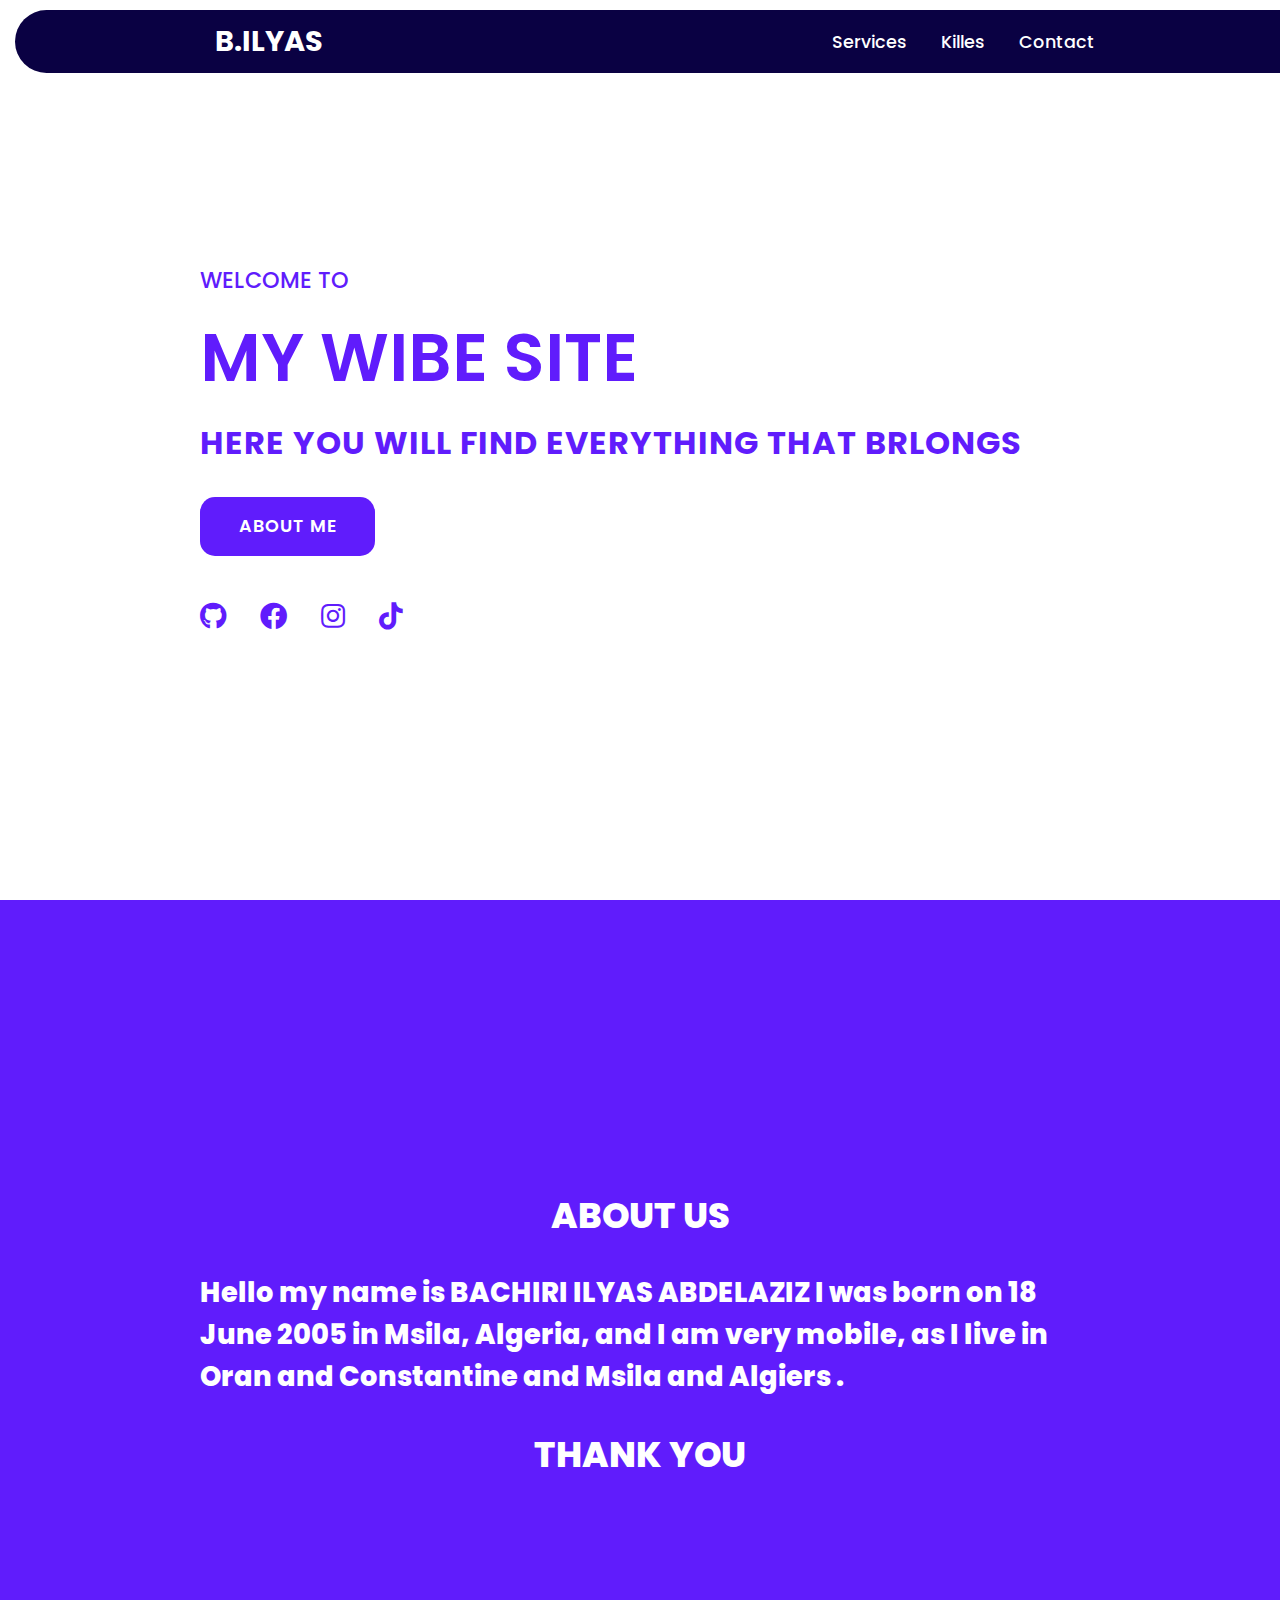
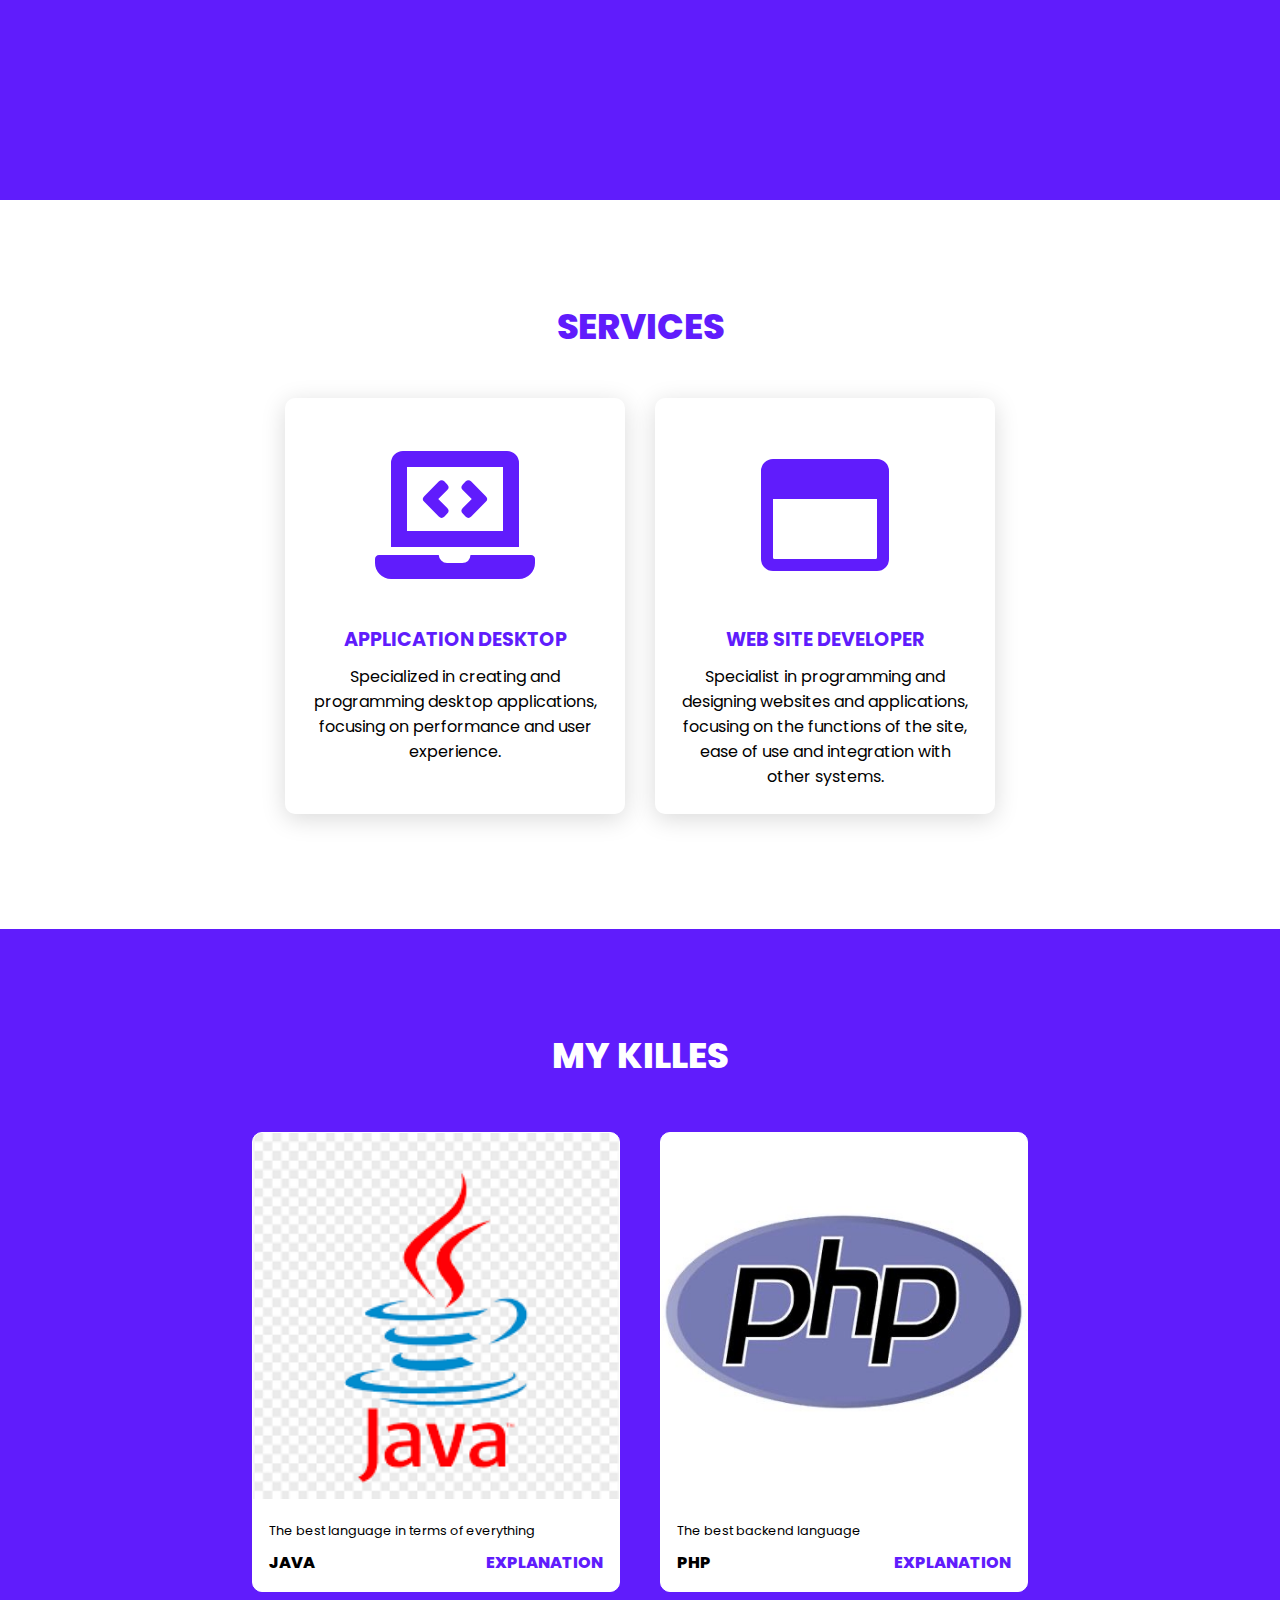
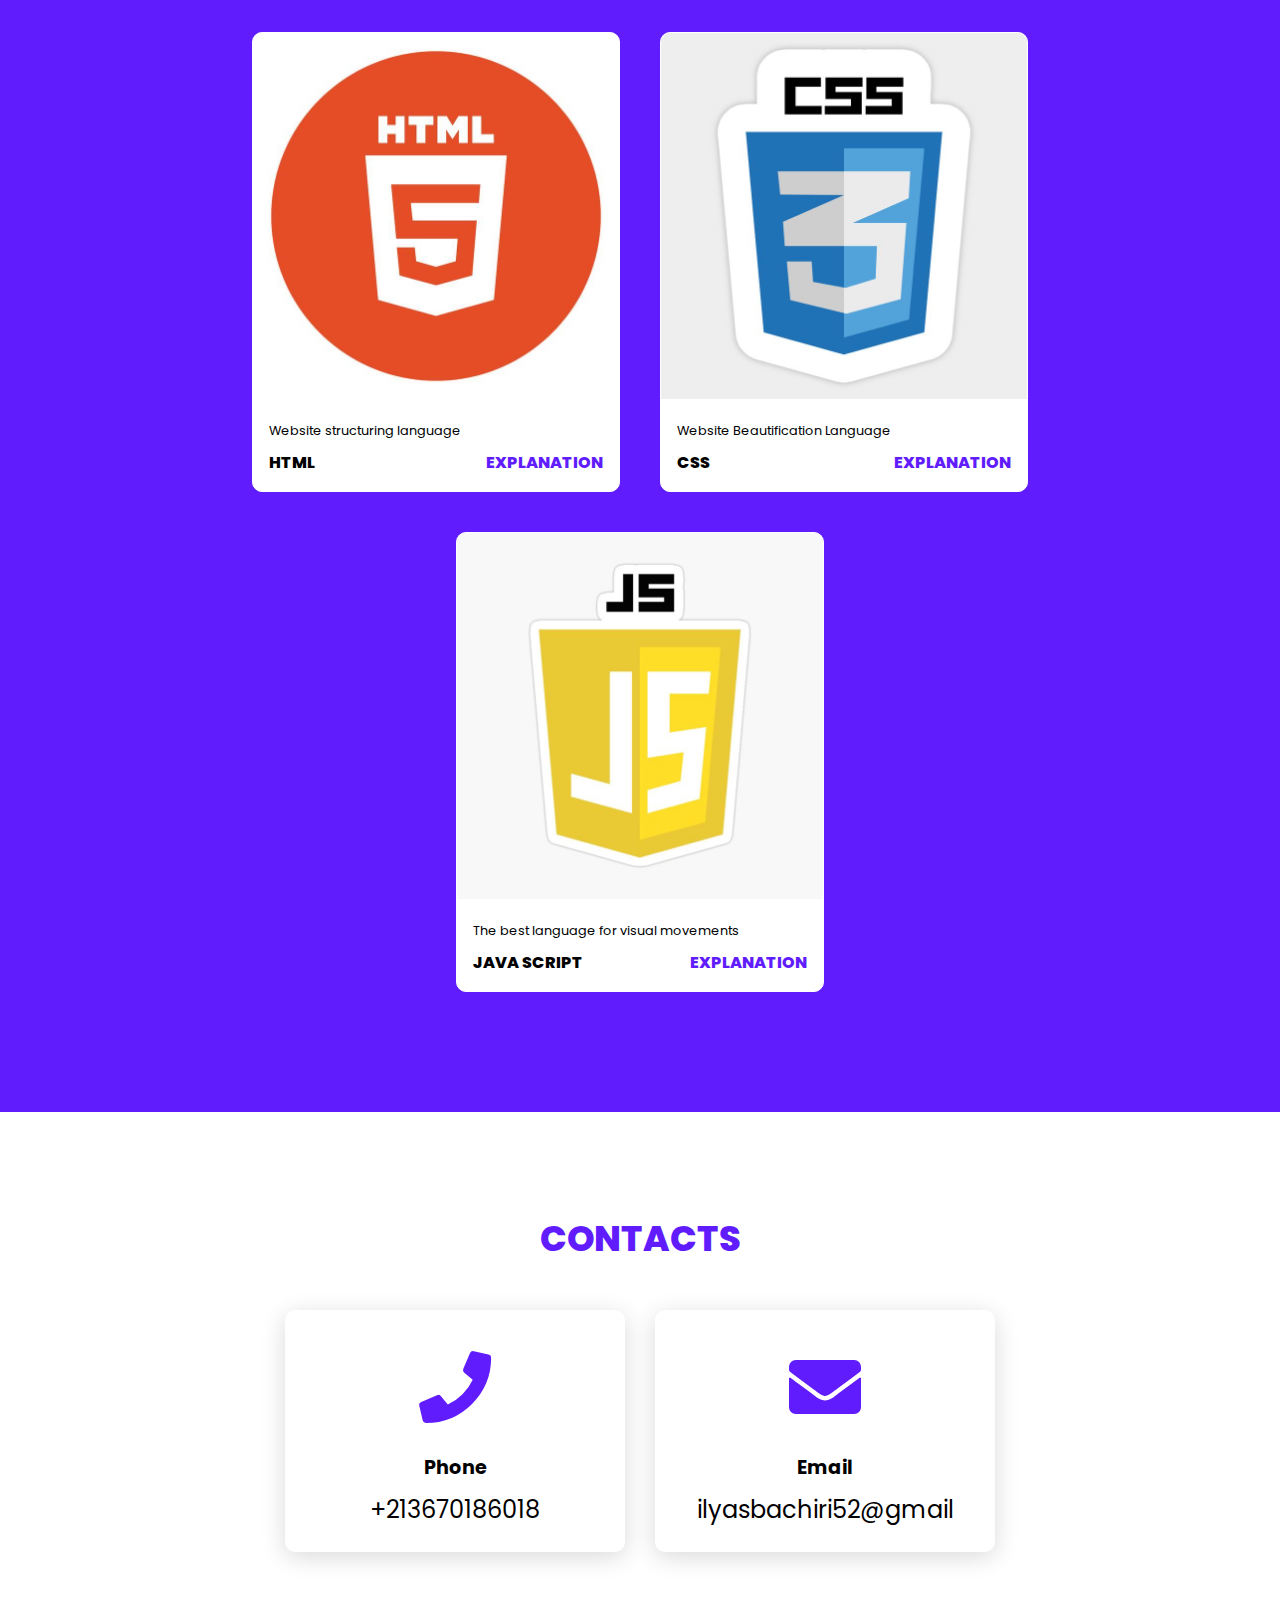
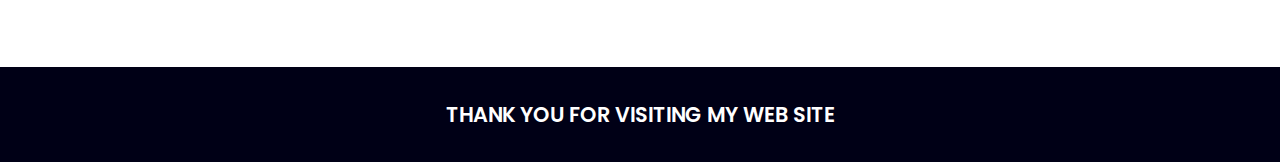
<file: index.html>
<!DOCTYPE html>
<html lang="en">
<head>
    <meta charset="UTF-8">
    <meta http-equiv="X-UA-Compatible" content="IE=edge">
    <meta name="viewport" content="width=device-width, initial-scale=1.0">
    <link rel="stylesheet" href="https://cdnjs.cloudflare.com/ajax/libs/font-awesome/5.15.4/css/all.min.css">
    <link rel="stylesheet" href="STAYLE.CSS">
    <link rel="icon" href="Result.PNG">
    <title>BACHIRI ILYAS</title>
</head>
<body>



    <header>
         <a href="#" class="logo">B.ILYAS</a>
        <nav class="navigation">
            <a href="#services">Services</a>
            <a href="#projects">Killes</a>
            <a href="#contact">Contact</a>
        </nav>
    </header>





    <section class="main">
        <div>
            <h2>WELCOME TO <br><span>MY WIBE SITE</span></h2>
            <h3>HERE YOU WILL FIND EVERYTHING THAT BRLONGS</h3>
            <a href="#home" class="main-btn">ABOUT ME</a>
            <div class="social-icons">
                <a href="https://github.com/Ilyasbachiri"><i class="fab fa-github"></i></a>
                <a href="https://www.facebook.com/profile.php?id=100026566424520&mibextid=LQQJ4d"><i class="fab fa-facebook"></i></a>
                <a href="https://www.instagram.com/_ilyas._.official_?igsh=bnpobXp5Ym1iNGVj&utm_source=qr"><i class="fab fa-instagram"></i></a>
                <a href="https://www.tiktok.com/@_ilyas._.bachiri_?_t=8rOHcgtyRlP&_r=1"><i class="fab fa-tiktok"></i></a>
            </div>
        </div>
    </section>



<Section class="ABOUT" id="home">
<div>
<h2 class="title1">ABOUT US</h2>
<p>Hello my name is BACHIRI ILYAS ABDELAZIZ I was born on 18 June 2005 in Msila, Algeria, and I am very mobile, as I live in Oran and Constantine and Msila and Algiers .</p>
<h2 class="title1">THANK YOU</h2>
</div>



</Section>



    <section class="cards" id="services">
        <h2 class="title">SERVICES</h2>
        <div class="content">
            <div class="card">
                <div class="icon">
                    <i class="fas fa-laptop-code"></i>
                </div>
                <div class="info">
                    <h3>APPLICATION DESKTOP</h3>
                    <p>Specialized in creating and programming desktop applications, focusing on performance and user experience.</p>
                </div>
            </div>
            <div class="card">
                <div class="icon">
                    <i class="far fa-window-maximize"></i>
                </div>
                <div class="info">
                    <h3>WEB SITE DEVELOPER</h3>
                    <p>Specialist in programming and designing websites and applications, focusing on the functions of the site, ease of use and integration with other systems.</p>
                </div>
            </div>
        </div>
    </section>





    <section class="projects" id="projects">
        <h2 class="title1">MY KILLES</h2>
        <div class="content">
            <div class="project-card">
                <div class="project-image">
                    <img src="photojava.png" /> <!-----photo------>
                </div>
                <div class="project-info">
                    <p class="project-category">The best language in terms of everything</p>
                    <strong class="project-title">
                        <span>JAVA</span>
                        <a href="c.html" class="more-details">Explanation</a>
                    </strong>
                </div>
            </div>
            <div class="project-card">
                <div class="project-image">
                    <img src="photophp.jpeg" /> <!-----photo------>
                </div>
                <div class="project-info">
                    <p class="project-category">The best backend language</p>
                    <strong class="project-title">
                        <span>PHP</span>
                        <a href="php.html" class="more-details">Explanation</a>
                    </strong>
                </div>
            </div>
            <div class="project-card">
                <div class="project-image">
                    <img src="photohtml.jpeg" /> <!-----photo------>
                </div>
                <div class="project-info">
                    <p class="project-category">Website structuring language</p>
                    <strong class="project-title">
                        <span>html</span>
                        <a href="html.html" class="more-details">Explanation</a>
                    </strong>
                </div>
            </div>
            <div class="project-card">
                <div class="project-image">
                    <img src="photocss.jpeg" /> <!-----ph------>
                </div>
                <div class="project-info">
                    <p class="project-category">Website Beautification Language</p>
                    <strong class="project-title">
                        <span>css</span>
                        <a href="css.html" class="more-details">Explanation</a>
                    </strong>
                </div>
            </div>
            <div class="project-card">
                <div class="project-image">
                    <img src="photojs.jpeg" /> <!-----photo------>
                </div>
                <div class="project-info">
                    <p class="project-category">The best language for visual movements</p>
                    <strong class="project-title">
                        <span>java script</span>
                        <a href="js.html" class="more-details">Explanation</a>
                    </strong>
                </div>
            </div>
            
    </section>




    <section class="cards contact" id="contact">
        <h2 class="title">CONTACTS</h2>
        <div class="content">
            <div class="card">
                <div class="icon">
                    <i class="fas fa-phone"></i>
                </div>
                <div class="info">
                    <h3>Phone</h3>
                    <p>+213670186018</p>
                </div>
            </div>
            <div class="card">
                <div class="icon">
                    <i class="fas fa-envelope"></i>
                </div>
                <div class="info">
                    <h3>Email</h3>
                    <p>ilyasbachiri52@gmail</p>
                </div>
            </div>
        </div>
    </section>
    





    <footer class="footer">
        <p class="footer-title">THANK YOU FOR VISITING MY WEB SITE</p>
    </footer>

</body>
</html>
</file>
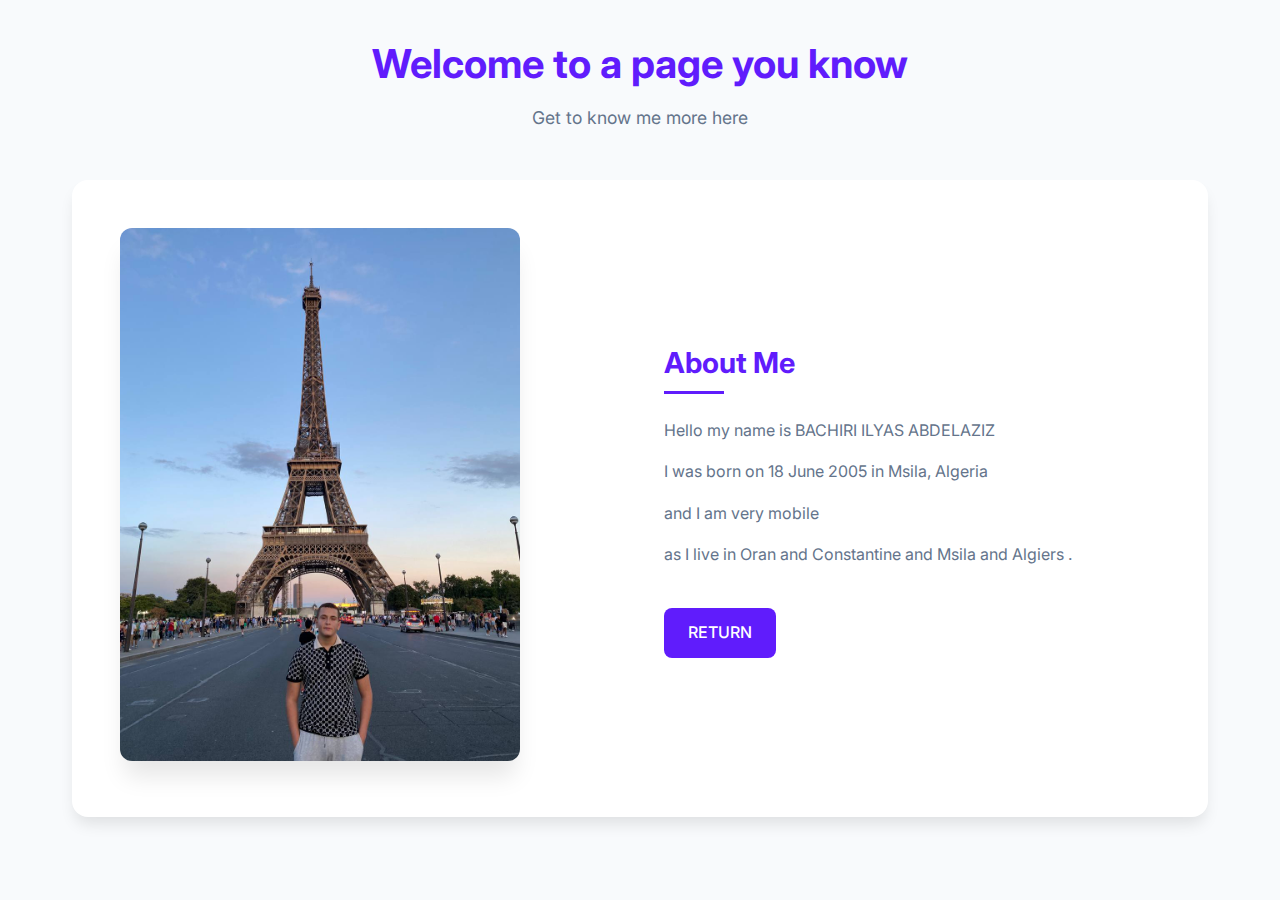
<file: about.html>
<!DOCTYPE html>
<html lang="en">
<head>
    <meta charset="UTF-8">
    <meta name="viewport" content="width=device-width, initial-scale=1.0">
     <link rel="icon" href="LOGO.PNG">
    <title>BACHIRI ILYAS ABDELAZIZ</title>
    <style>
        /* Modern CSS */
        :root {
            --primary: #601cfc;
            --secondary: #601cfc;
            --light: #f8fafc;
            --dark: #601cfc;
            --gray: #64748b;
        }
        
        * {
            margin: 0;
            padding: 0;
            box-sizing: border-box;
            font-family: 'Inter', -apple-system, sans-serif;
        }
        
        body {
            background-color: var(--light);
            color: var(--dark);
            line-height: 1.6;
        }
        
        .container {
            max-width: 1200px;
            margin: 0 auto;
            padding: 2rem;
        }
        
        header {
            text-align: center;
            margin-bottom: 3rem;
            animation: fadeIn 1s ease-out;
        }
        
        header h1 {
            color: var(--primary);
            font-size: 2.5rem;
            font-weight: 700;
            margin-bottom: 0.5rem;
        }
        
        header p {
            color: var(--gray);
            font-size: 1.1rem;
        }
        
        .profile-section {
            display: flex;
            flex-wrap: wrap;
            gap: 3rem;
            align-items: center;
            background: white;
            border-radius: 1rem;
            padding: 3rem;
            box-shadow: 0 10px 15px -3px rgba(0, 0, 0, 0.1);
        }
        
        .image-container {
            flex: 1;
            min-width: 300px;
            animation: slideInLeft 1s ease-out;
        }
        
        .profile-image {
            width: 100%;
            max-width: 400px;
            border-radius: 0.75rem;
            box-shadow: 0 20px 25px -5px rgba(0, 0, 0, 0.1);
            transition: transform 0.3s ease;
        }
        
        .profile-image:hover {
            transform: translateY(-5px);
        }
        
        .bio {
            flex: 1;
            min-width: 300px;
            animation: slideInRight 1s ease-out;
        }
        
        .bio h2 {
            color: var(--secondary);
            margin-bottom: 1.5rem;
            font-size: 1.8rem;
            position: relative;
            padding-bottom: 0.5rem;
        }
        
        .bio h2::after {
            content: '';
            position: absolute;
            bottom: 0;
            left: 0;
            width: 60px;
            height: 3px;
            background: var(--primary);
        }
        
        .bio p {
            margin-bottom: 1rem;
            color: var(--gray);
        }
        
        .contact-btn {
            display: inline-block;
            margin-top: 1.5rem;
            padding: 0.75rem 1.5rem;
            background: var(--primary);
            color: white;
            border: none;
            border-radius: 0.5rem;
            font-size: 1rem;
            font-weight: 500;
            cursor: pointer;
            transition: all 0.3s ease;
            text-decoration: none;
        }
        
        .contact-btn:hover {
            background: var(--secondary);
            transform: translateY(-2px);
            box-shadow: 0 5px 10px rgba(37, 99, 235, 0.3);
        }
        
        @media (max-width: 768px) {
            .profile-section {
                flex-direction: column;
                text-align: center;
                padding: 2rem;
            }
            
            .bio h2::after {
                left: 50%;
                transform: translateX(-50%);
            }
            
            header h1 {
                font-size: 2rem;
            }
            
            .image-container, .bio {
                animation: fadeIn 1s ease-out;
            }
        }
        
        /* Animations */
        @keyframes fadeIn {
            from { opacity: 0; }
            to { opacity: 1; }
        }
        
        @keyframes slideInLeft {
            from { 
                opacity: 0;
                transform: translateX(-50px);
            }
            to { 
                opacity: 1;
                transform: translateX(0);
            }
        }
        
        @keyframes slideInRight {
            from { 
                opacity: 0;
                transform: translateX(50px);
            }
            to { 
                opacity: 1;
                transform: translateX(0);
            }
        }
    </style>
    <link href="https://fonts.googleapis.com/css2?family=Inter:wght@400;500;600;700&display=swap" rel="stylesheet">
</head>
<body>
    <div class="container">
        <header>
            <h1>Welcome to a page you know</h1>
            <p>Get to know me more here</p>
        </header>
        
        <section class="profile-section">
            <div class="image-container">
                <!-- Replace with your image URL -->
                <img src="ily.jpg" alt="My Profile Picture" class="profile-image">
            </div>
            
            <div class="bio">
                <h2>About Me</h2>
                <p>Hello my name is BACHIRI ILYAS ABDELAZIZ </p>
                <p>I was born on 18 June 2005 in Msila, Algeria</p>
                <p>and I am very mobile</p>
                <p>as I live in Oran and Constantine and Msila and Algiers .</p>
                
                <a href="index.html" class="contact-btn">RETURN</a>
            </div>
        </section>
    </div>
</body>
</html>
</file>
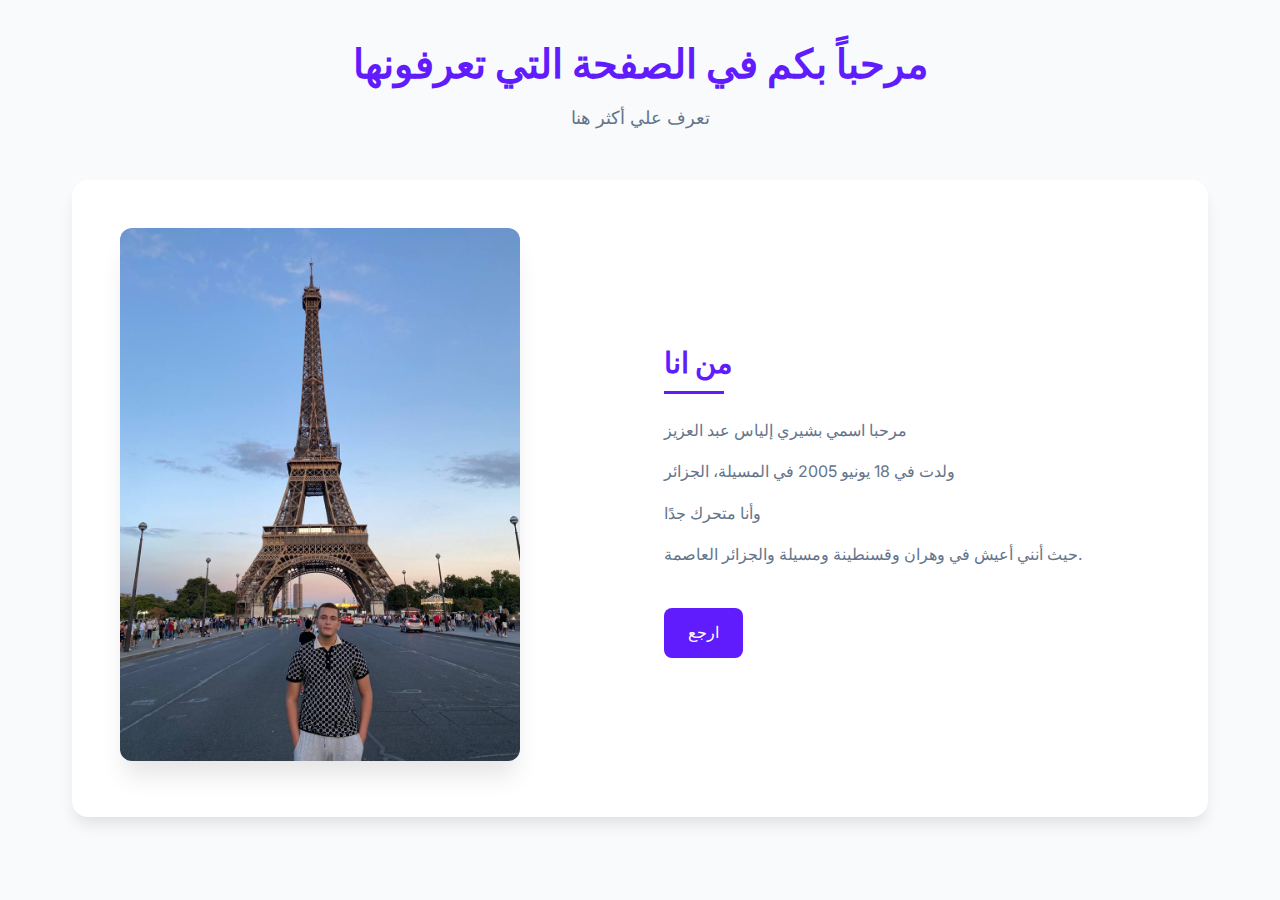
<file: aboutAR.html>
<!DOCTYPE html>
<html lang="en">
<head>
    <meta charset="UTF-8">
    <meta name="viewport" content="width=device-width, initial-scale=1.0">
     <link rel="icon" href="LOGO.PNG">
    <title>BACHIRI ILYAS ABDELAZIZ</title>
    <style>
        /* Modern CSS */
        :root {
            --primary: #601cfc;
            --secondary: #601cfc;
            --light: #f8fafc;
            --dark: #601cfc;
            --gray: #64748b;
        }
        
        * {
            margin: 0;
            padding: 0;
            box-sizing: border-box;
            font-family: 'Inter', -apple-system, sans-serif;
        }
        
        body {
            background-color: var(--light);
            color: var(--dark);
            line-height: 1.6;
        }
        
        .container {
            max-width: 1200px;
            margin: 0 auto;
            padding: 2rem;
        }
        
        header {
            text-align: center;
            margin-bottom: 3rem;
            animation: fadeIn 1s ease-out;
        }
        
        header h1 {
            color: var(--primary);
            font-size: 2.5rem;
            font-weight: 700;
            margin-bottom: 0.5rem;
        }
        
        header p {
            color: var(--gray);
            font-size: 1.1rem;
        }
        
        .profile-section {
            display: flex;
            flex-wrap: wrap;
            gap: 3rem;
            align-items: center;
            background: white;
            border-radius: 1rem;
            padding: 3rem;
            box-shadow: 0 10px 15px -3px rgba(0, 0, 0, 0.1);
        }
        
        .image-container {
            flex: 1;
            min-width: 300px;
            animation: slideInLeft 1s ease-out;
        }
        
        .profile-image {
            width: 100%;
            max-width: 400px;
            border-radius: 0.75rem;
            box-shadow: 0 20px 25px -5px rgba(0, 0, 0, 0.1);
            transition: transform 0.3s ease;
        }
        
        .profile-image:hover {
            transform: translateY(-5px);
        }
        
        .bio {
            flex: 1;
            min-width: 300px;
            animation: slideInRight 1s ease-out;
        }
        
        .bio h2 {
            color: var(--secondary);
            margin-bottom: 1.5rem;
            font-size: 1.8rem;
            position: relative;
            padding-bottom: 0.5rem;
        }
        
        .bio h2::after {
            content: '';
            position: absolute;
            bottom: 0;
            left: 0;
            width: 60px;
            height: 3px;
            background: var(--primary);
        }
        
        .bio p {
            margin-bottom: 1rem;
            color: var(--gray);
        }
        
        .contact-btn {
            display: inline-block;
            margin-top: 1.5rem;
            padding: 0.75rem 1.5rem;
            background: var(--primary);
            color: white;
            border: none;
            border-radius: 0.5rem;
            font-size: 1rem;
            font-weight: 500;
            cursor: pointer;
            transition: all 0.3s ease;
            text-decoration: none;
        }
        
        .contact-btn:hover {
            background: var(--secondary);
            transform: translateY(-2px);
            box-shadow: 0 5px 10px rgba(37, 99, 235, 0.3);
        }
        
        @media (max-width: 768px) {
            .profile-section {
                flex-direction: column;
                text-align: center;
                padding: 2rem;
            }
            
            .bio h2::after {
                left: 50%;
                transform: translateX(-50%);
            }
            
            header h1 {
                font-size: 2rem;
            }
            
            .image-container, .bio {
                animation: fadeIn 1s ease-out;
            }
        }
        
        /* Animations */
        @keyframes fadeIn {
            from { opacity: 0; }
            to { opacity: 1; }
        }
        
        @keyframes slideInLeft {
            from { 
                opacity: 0;
                transform: translateX(-50px);
            }
            to { 
                opacity: 1;
                transform: translateX(0);
            }
        }
        
        @keyframes slideInRight {
            from { 
                opacity: 0;
                transform: translateX(50px);
            }
            to { 
                opacity: 1;
                transform: translateX(0);
            }
        }
    </style>
    <link href="https://fonts.googleapis.com/css2?family=Inter:wght@400;500;600;700&display=swap" rel="stylesheet">
</head>
<body>
    <div class="container">
        <header>
            <h1>مرحباً بكم في الصفحة التي تعرفونها</h1>
            <p>تعرف علي أكثر هنا</p>
        </header>
        
        <section class="profile-section">
            <div class="image-container">
                <!-- Replace with your image URL -->
                <img src="ily.jpg" alt="My Profile Picture" class="profile-image">
            </div>
            
            <div class="bio">
                <h2>من انا</h2>
                <p>مرحبا اسمي بشيري إلياس عبد العزيز </p>
                <p>ولدت في 18 يونيو 2005 في المسيلة، الجزائر</p>
                <p>وأنا متحرك جدًا</p>
                <p>حيث أنني أعيش في وهران وقسنطينة ومسيلة والجزائر العاصمة.</p>
                
                <a href="index.html" class="contact-btn">ارجع</a>
            </div>
        </section>
    </div>
</body>
</html>
</file>
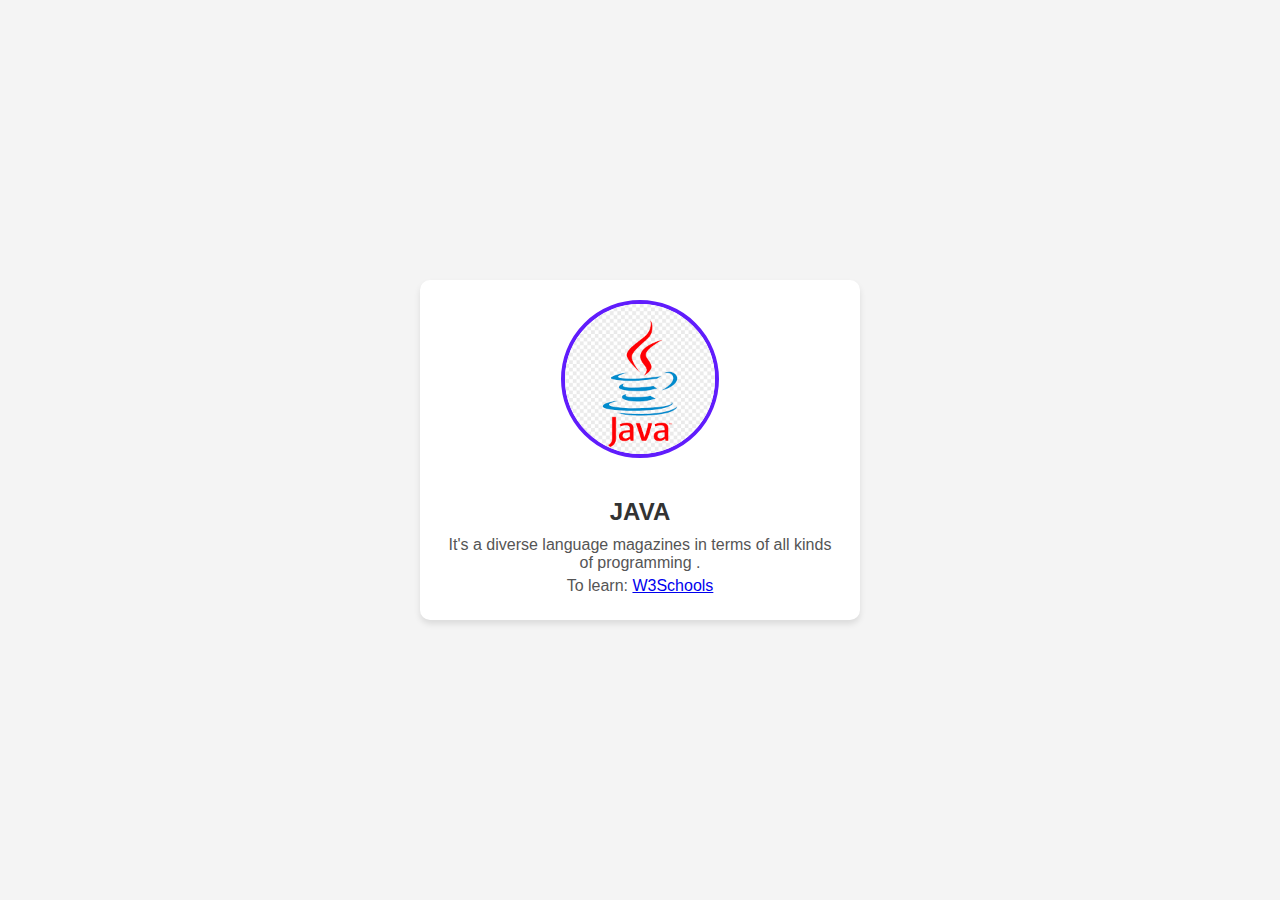
<file: c.html>
<!DOCTYPE html>
<html lang="en">
<head>
    <meta charset="UTF-8">
    <meta name="viewport" content="width=device-width, initial-scale=1.0">
    <title>BIA</title>
    <link rel="stylesheet" href="kill.css">
    <link rel="icon" href="Result.PNG">
</head>
<body>
    <div class="profile-container">
        <div class="profile-image">
            <img src="photojava.png" alt="">
        </div>
        <div class="profile-info">
            <h1>JAVA</h1>
            <p>It's a diverse language magazines in terms of all kinds of programming .</p>
            <p>To learn: <a href="https://www.w3schools.com/java/default.asp">W3Schools</a></p>
        </div>
    </div>
</body>
</html>
</file>
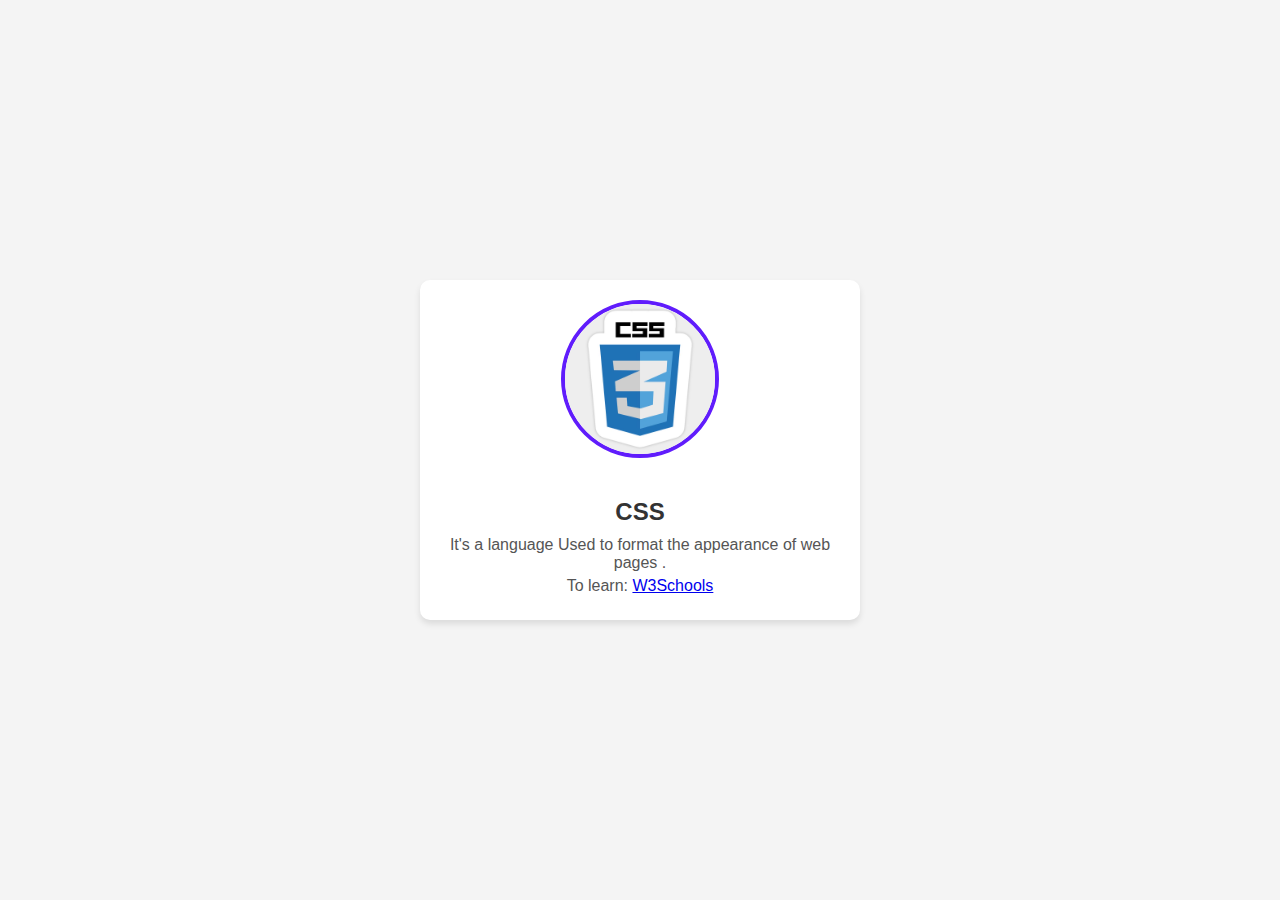
<file: css.html>
<!DOCTYPE html>
<html lang="en">
<head>
    <meta charset="UTF-8">
    <meta name="viewport" content="width=device-width, initial-scale=1.0">
    <title>BIA</title>
    <link rel="stylesheet" href="kill.css">
    <link rel="icon" href="Result.PNG">
</head>
<body>
    <div class="profile-container">
        <div class="profile-image">
            <img src="photocss.jpeg" alt="">
        </div>
        <div class="profile-info">
            <h1>CSS</h1>
            <p>It's a language Used to format the appearance of web pages .</p>
            <p>To learn: <a href="https://www.w3schools.com/css/default.asp">W3Schools</a></p>
        </div>
    </div>
</body>
</html>
</file>
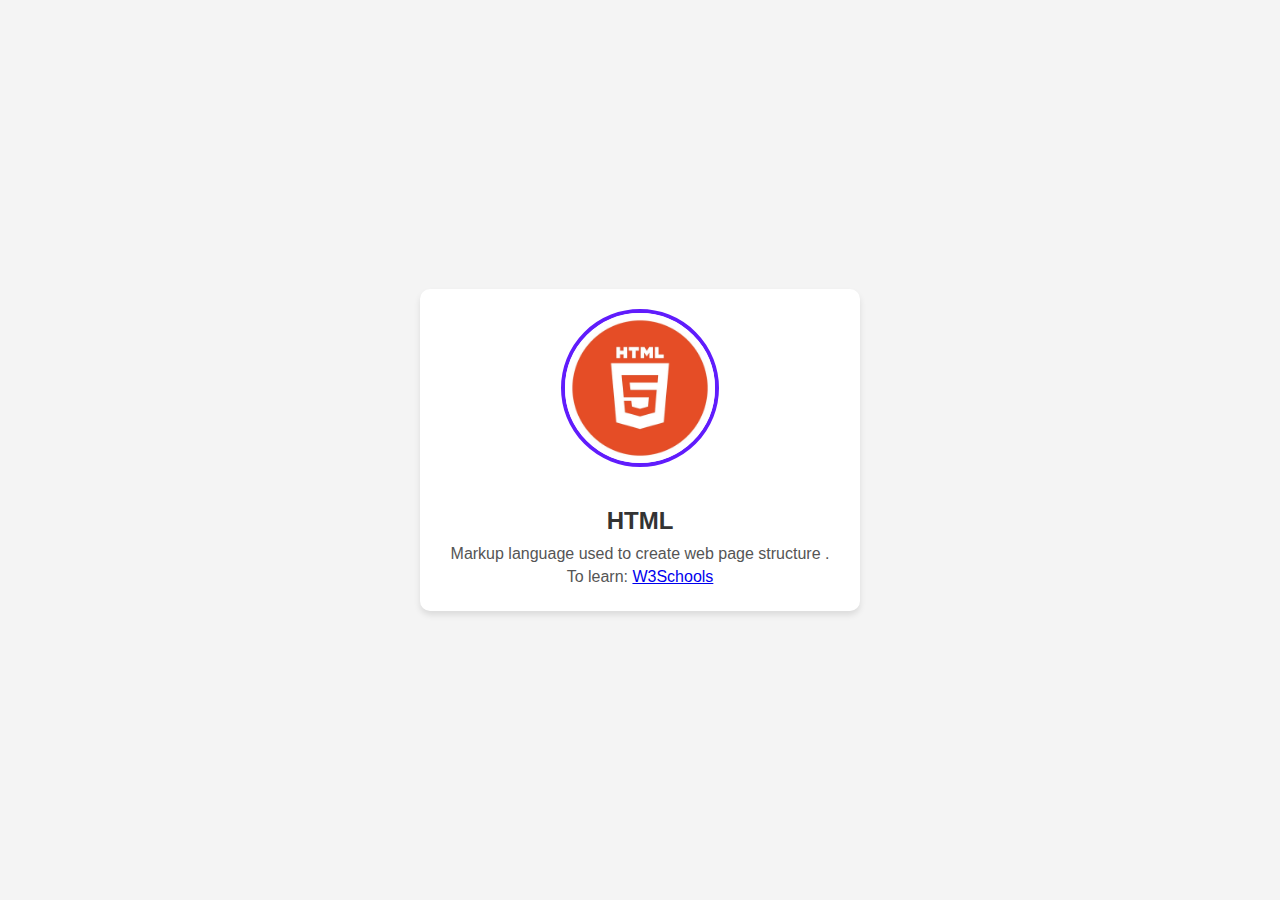
<file: html.html>
<!DOCTYPE html>
<html lang="en">
<head>
    <meta charset="UTF-8">
    <meta name="viewport" content="width=device-width, initial-scale=1.0">
    <title>BIA</title>
    <link rel="stylesheet" href="kill.css">
    <link rel="icon" href="Result.PNG">
</head>
<body>
    <div class="profile-container">
        <div class="profile-image">
           <img src="photohtml.jpeg" alt="">
        </div>
        <div class="profile-info">
            <h1>HTML</h1>
            <p>Markup language used to create web page structure .</p>
            <p>To learn: <a href="https://www.w3schools.com/html/default.asp">W3Schools</a></p>
        </div>
    </div>
</body>
</html>
</file>
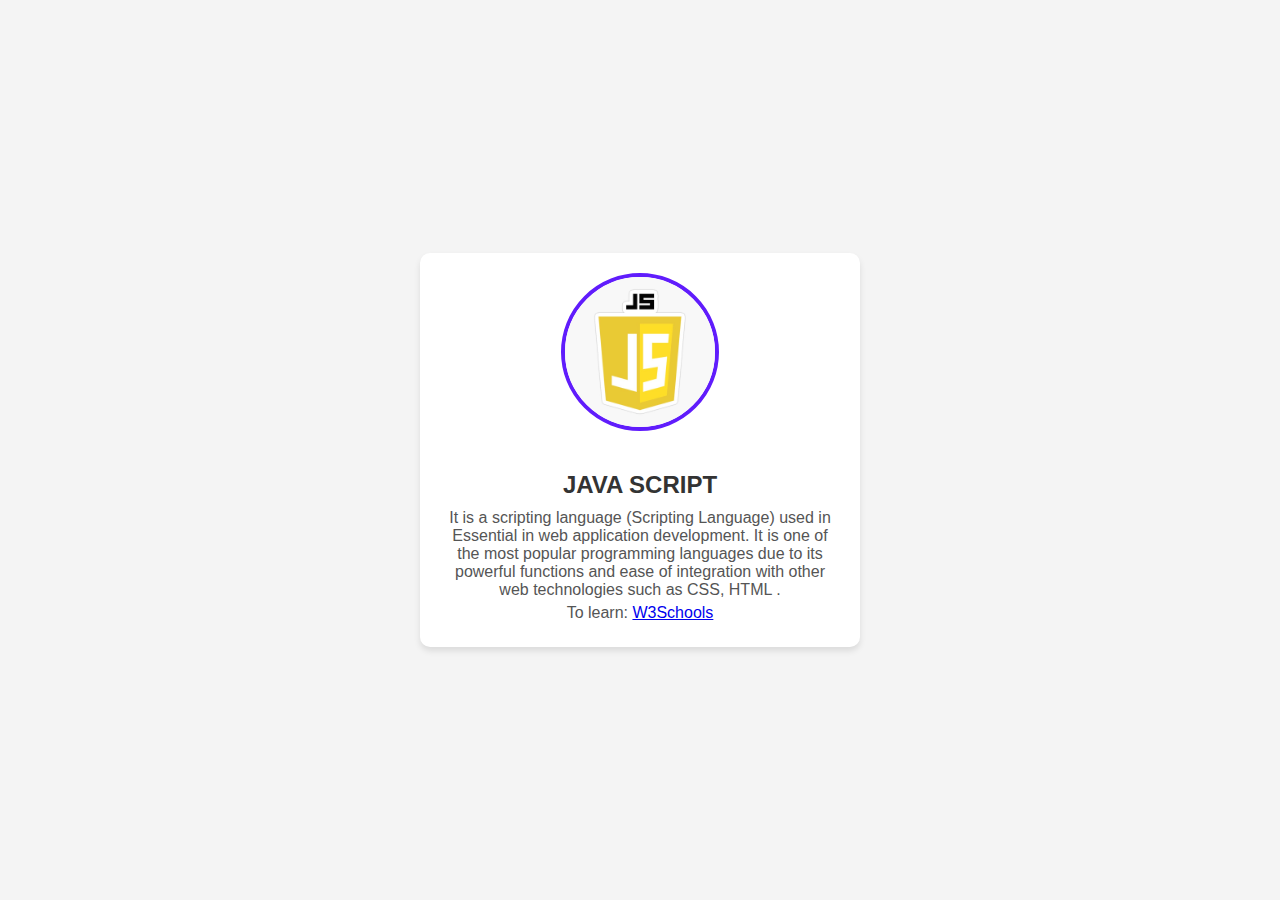
<file: js.html>
<!DOCTYPE html>
<html lang="en">
<head>
    <meta charset="UTF-8">
    <meta name="viewport" content="width=device-width, initial-scale=1.0">
    <title>BIA</title>
    <link rel="stylesheet" href="kill.css">
    <link rel="icon" href="Result.PNG">
</head>
<body>
    <div class="profile-container">
        <div class="profile-image">
            <img src="photojs.jpeg" alt="">
        </div>
        <div class="profile-info">
            <h1>JAVA SCRIPT</h1>
            <p>It is a scripting language (Scripting Language) used in
                Essential in web application development. It is one of 
                the most popular programming languages due to its powerful
                functions and ease of integration with other web technologies
                 such as CSS, HTML .</p>
            <p>To learn: <a href="https://www.w3schools.com/js/default.asp">W3Schools</a></p>
        </div>
    </div>
</body>
</html>
</file>
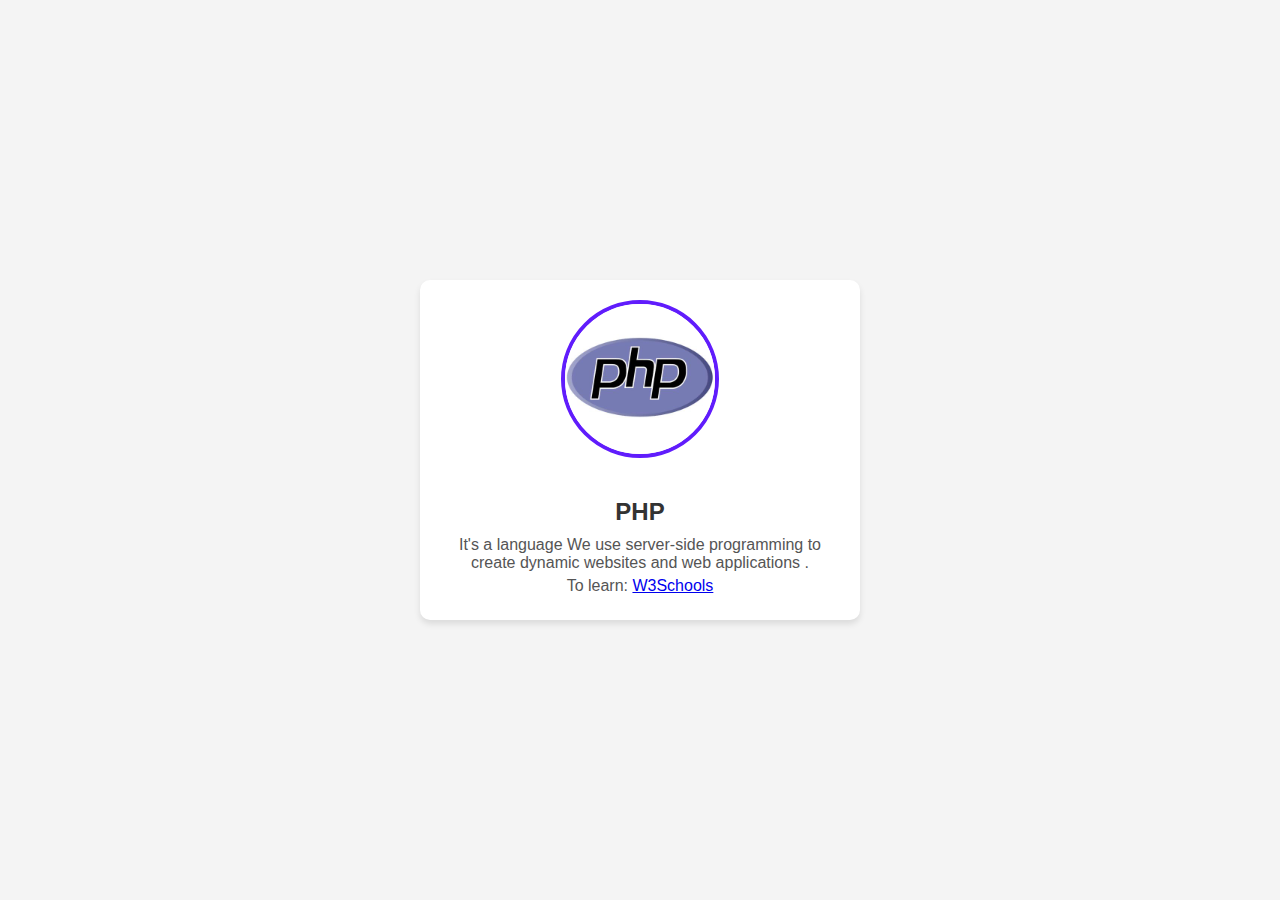
<file: php.html>
<!DOCTYPE html>
<html lang="en">
<head>
    <meta charset="UTF-8">
    <meta name="viewport" content="width=device-width, initial-scale=1.0">
    <title>BIA</title>
    <link rel="stylesheet" href="kill.css">
    <link rel="icon" href="Result.PNG">
</head>
<body>
    <div class="profile-container">
        <div class="profile-image">
            <img src="photophp.jpeg" alt="">
        </div>
        <div class="profile-info">
            <h1>PHP</h1>
            <p>It's a language We use server-side programming 
                to create dynamic websites and web applications .</p>
            <p>To learn: <a href="https://www.w3schools.com/php/default.asp">W3Schools</a></p>
        </div>
    </div>
</body>
</html>
</file>
<file: STAYLE.CSS>
@import url('https://fonts.googleapis.com/css2?family=Poppins:ital,wght@0,100;0,200;0,300;0,400;0,500;0,600;0,700;0,800;0,900;1,100;1,200;1,300;1,400;1,500;1,600;1,700;1,800;1,900&display=swap');

*{
    font-family: 'Poppins', sans-serif;
    margin: 0;
    padding: 0;
    box-sizing: border-box;
    scroll-behavior: smooth; 
}


header {
    background-color: #0a0143;
    width: 100%;
    position: fixed;
    z-index: 999;
    display: flex;
    justify-content: space-between;
    align-items: center;
    padding: 10px 200px ;
    border-radius: 40px 0px 0px 40px ;
    margin-top: 10px;
    margin-left: 15px;
    
}
.logo img{
  width: 50px;
  height: auto;
}
.logo{
    text-decoration: none;
    color: #fff;
    text-transform: uppercase;
    font-weight: 700;
    font-size: 1.8em;
}

.navigation a{
    color: #fff;
    text-decoration: none;
    font-size: 1.1em;
    font-weight: 500;
    padding-left: 30px;
}

.navigation a:hover{
    color: #601cfc;
}

section {
    padding: 100px 200px;
}

.main {
    width: 100%;
    min-height: 100vh;
    display: flex;
    align-items: center;
    background-color: rgb(232, 232, 232) no-repeat;
    background-size: cover;
    background-position: center;
    background-attachment: fixed;
}

.main h2 {
    color: #601cfc;
    font-size: 1.4em;
    font-weight: 500;
}

.main h2 span {
    display: inline-block;
    margin-top: 10px;
    color: #601cfc;
    font-size: 3em;
    font-weight: 600;
}

.main h3 {
    color: #601cfc;
    font-size: 2em;
    font-weight: 700;
    letter-spacing: 1px;
    margin-top: 10px;
    margin-bottom: 30px;
}

.main-btn {
    color: #fff;
    background-color: #601cfc;
    text-decoration: none;
    font-size: 1.1em;
    font-weight: 600;
    display: inline-block;
    padding: 0.9375em 2.1875em;
    letter-spacing: 1px;
    border-radius: 15px;
    margin-bottom: 40px;
    transition: 0.7s ease;
}

.main-btn:hover {
    background-color: #601cfc;
    transform: scale(1.1);
}

.social-icons a {
    color: #601cfc;
    font-size: 1.7em;
    padding-right: 30px;
}
.ABOUT {
    width: 100%;
    min-height: 100vh;
    display: flex;
    align-items: center;
    background-color: #601cfc;
    background-size: cover;
    background-position: center;
    background-attachment: fixed;
}
.ABOUT P{
    display: flex;
    justify-content: center;
    color: #fff;
    font-size: 1.7em;
    font-weight: 800;
    margin-bottom: 30px;
}
.title {
    display: flex;
    justify-content: center;
    color: #601cfc;
    font-size: 2.2em;
    font-weight: 800;
    margin-bottom: 30px;
}

.content {
    display: flex;
    justify-content: center;
    flex-direction: row;
    flex-wrap: wrap;
}

.card {
    background-color: #fff;
    width: 21.25em;
    box-shadow: 0 5px 25px rgba(1 1 1 / 15%);
    border-radius: 10px;
    padding: 25px;
    margin: 15px;
    transition: 0.7s ease;
}

.card:hover {
    transform: scale(1.1);
}

.card .icon {
    color: #601cfc;
    font-size: 8em;
    text-align: center;
}

.info {
    text-align: center;
}

.info h3{
    color: #601cfc;
    font-size: 1.2em;
    font-weight: 700;
    margin: 10px;
}
.title1 {
    display: flex;
    justify-content: center;
    color: #fff;
    font-size: 2.2em;
    font-weight: 800;
    margin-bottom: 30px;
}
.projects {
    background-color: #601cfc;
}

.projects .content{
    margin-top: 30px;
}

.project-card {
    background-color: #fff;
    border: 1px solid #fff;
    min-height: 14em;
    width: 23em;
    overflow: hidden;
    border-radius: 10px;
    margin: 20px;
    transition: 0.7s ease;
}

.project-card:hover {
   transform: scale(1.1);
}

.project-card:hover .project-image {
    opacity: 0.9;
 }

.project-image img{
    width: 100%
}

.project-info {
    padding: 1em;
}

.project-category {
    font-size: 0.8em;
    color: #000;
}

.project-title {
    display: flex;
    justify-content: space-between;
    text-transform: uppercase;
    font-weight: 800;
    margin-top: 10px;
}

.more-details {
    text-decoration: none;
    color: #601cfc;
}

.more-details:hover {
    color: #601cfc;
}

.contact .icon{
    font-size: 4.5em;
}

.contact .info h3 {
    color: #000;
}

.contact .info p {
    font-size: 1.5em;
}

.footer {
    background-color: #000016;
    color: #fff;
    padding: 2em;
    text-align: center;
    align-items: center;
}


.footer-title {
    font-size: 1.3em;
    font-weight: 600;
    text-align: center;
    align-items: center;
}



@media (max-width:1023px){
    header{
        padding: 12px 20px;
    }

    .navigation a{
        padding-left: 10px;
    }

    .title{
        font-size: 1.8em;
    }

    section{
        padding: 80px 20px;
    }

    .main-content h2{
        font-size: 1em;
    }

    .main-content h3{
        font-size: 1.6em;
    }

    .content{
        flex-direction: column;
        align-items: center;
    }

}

@media (max-width:641px){
    body{
        font-size: 12px;
    }

    .main-content h2{
        font-size: 0.8em;
    }

    .main-content h3{
        font-size: 1.4em;
    }
}

@media (max-width:300px){
    body{
        font-size: 10px;
     
    }
}
</file>
<file: kill.css>
body {
  font-family: Arial, sans-serif;
  margin: 0;
  padding: 0;
  background-color: #f4f4f4;
  display: flex;
  justify-content: center;
  align-items: center;
  height: 100vh;
}

.profile-container {
  background-color: #fff;
  border-radius: 10px;
  box-shadow: 0 4px 6px rgba(0, 0, 0, 0.1);
  width: 90%;
  max-width: 400px;
  text-align: center;
  padding: 20px;
}

.profile-image img {
  width: 150px;
  height: 150px;
  border-radius: 50%;
  border: 4px solid #601cfc;
  margin-bottom: 20px;
}

.profile-info h1 {
  color: #333;
  font-size: 24px;
  margin-bottom: 10px;
}

.profile-info p {
  color: #555;
  font-size: 16px;
  margin: 5px 0;
}
</file>
